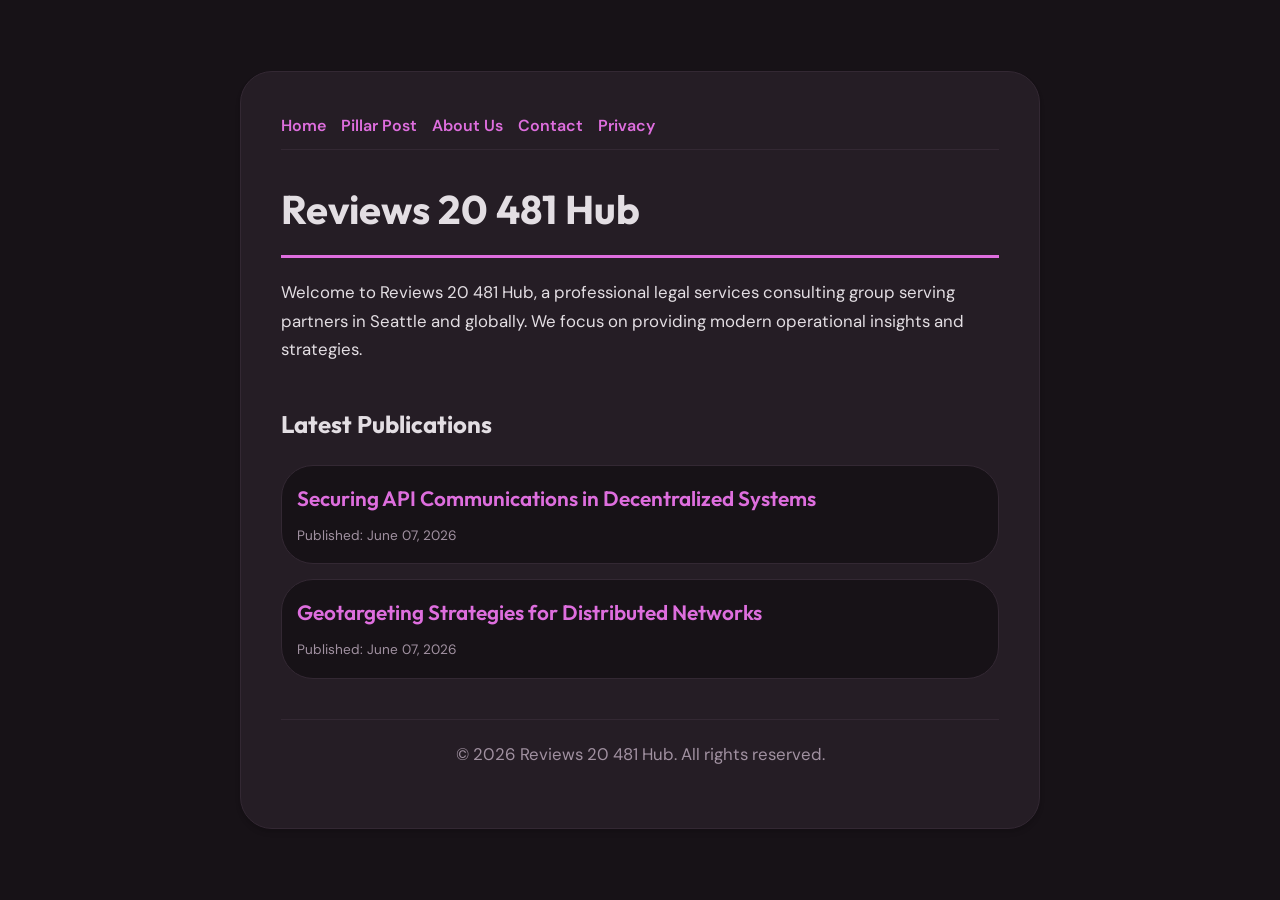
<file: index.html>
<!DOCTYPE html>
<html lang="en">
<head>
    <meta charset="UTF-8">
    <meta name="viewport" content="width=device-width, initial-scale=1.0">
    <title>Reviews 20 481 Hub | Legal Services - Seattle</title>
    <meta name="description" content="Welcome to Reviews 20 481 Hub, a professional legal services consulting group serving partners in Seattle and globally. We focus on providing modern operational insights and strategies.">
    <meta name="geo.region" content="US-WA" />
    <meta name="geo.placename" content="Seattle" />
    <meta name="geo.position" content="47.6062;-122.3321" />
    <meta name="ICBM" content="47.6062, -122.3321" />
    <link rel="stylesheet" href="style.css">
    <script type="application/ld+json">
{
  "@context": "https://schema.org",
  "@type": "LocalBusiness",
  "name": "Reviews 20 481 Hub",
  "url": "https://reviews-20-481.github.io",
  "telephone": "+1-206-555-0155",
  "address": {
    "@type": "PostalAddress",
    "addressLocality": "Seattle",
    "addressRegion": "WA",
    "postalCode": "98101",
    "addressCountry": "US"
  },
  "geo": {
    "@type": "GeoCoordinates",
    "latitude": 47.6062,
    "longitude": -122.3321
  }
}
</script>
</head>
<body>
    
        <div class="container" style="max-width: 800px;">
            <nav style="display: flex; gap: 15px; margin-bottom: 25px; border-bottom: 1px solid var(--border-color); padding-bottom: 10px; overflow-x: auto; flex-wrap: wrap;">
            <a href="index.html">Home</a>
            <a href="securing-api-communications-in-decentralized-systems.html">Pillar Post</a>
            <a href="about.html">About Us</a>
            <a href="contact.html">Contact</a>
            <a href="privacy.html">Privacy</a>
        </nav>
            <h1>Reviews 20 481 Hub</h1>
            <p>Welcome to Reviews 20 481 Hub, a professional legal services consulting group serving partners in Seattle and globally. We focus on providing modern operational insights and strategies.</p>
            <h2 style="margin-top: 40px;">Latest Publications</h2>
            <ul style="list-style-type: none; padding-left: 0;">
                <li style="background: var(--bg-color); padding: 15px; border-radius: var(--border-radius); border: 1px solid var(--border-color); margin-bottom: 15px;">
                <h3 style="margin-bottom: 5px; font-size: 1.3rem;"><a href="securing-api-communications-in-decentralized-systems.html">Securing API Communications in Decentralized Systems</a></h3>
                <span style="font-size:0.85rem; color: var(--muted-text)">Published: June 07, 2026</span>
            </li>
<li style="background: var(--bg-color); padding: 15px; border-radius: var(--border-radius); border: 1px solid var(--border-color); margin-bottom: 15px;">
                <h3 style="margin-bottom: 5px; font-size: 1.3rem;"><a href="geotargeting-strategies-for-distributed-networks.html">Geotargeting Strategies for Distributed Networks</a></h3>
                <span style="font-size:0.85rem; color: var(--muted-text)">Published: June 07, 2026</span>
            </li>

            </ul>
            <footer>
                <p>&copy; 2026 Reviews 20 481 Hub. All rights reserved.</p>
            </footer>
        </div>
        
</body>
</html>
</file>
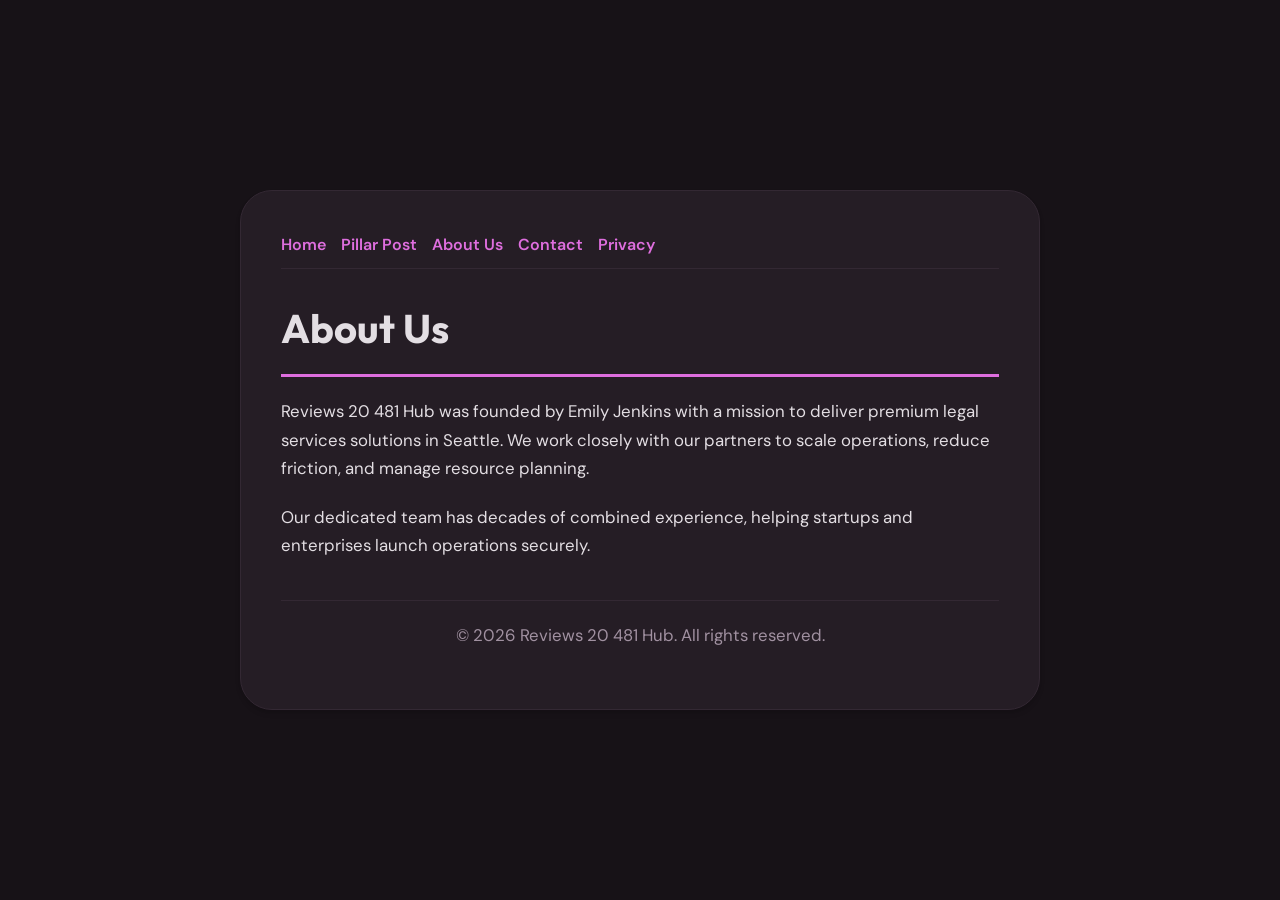
<file: about.html>
<!DOCTYPE html>
<html lang="en">
<head>
    <meta charset="UTF-8">
    <meta name="viewport" content="width=device-width, initial-scale=1.0">
    <title>About Us | Reviews 20 481 Hub</title>
    <meta name="description" content="Reviews 20 481 Hub was founded by Emily Jenkins with a mission to deliver premium legal services solutions in Seattle. We work closely with our partners to scale operations, reduce friction, and manage resource planning.">
    <meta name="geo.region" content="US-WA" />
    <meta name="geo.placename" content="Seattle" />
    <meta name="geo.position" content="47.6062;-122.3321" />
    <meta name="ICBM" content="47.6062, -122.3321" />
    <link rel="stylesheet" href="style.css">
</head>
<body>
    
        <div class="container" style="max-width: 800px;">
            <nav style="display: flex; gap: 15px; margin-bottom: 25px; border-bottom: 1px solid var(--border-color); padding-bottom: 10px; overflow-x: auto; flex-wrap: wrap;">
            <a href="index.html">Home</a>
            <a href="securing-api-communications-in-decentralized-systems.html">Pillar Post</a>
            <a href="about.html">About Us</a>
            <a href="contact.html">Contact</a>
            <a href="privacy.html">Privacy</a>
        </nav>
            <h1>About Us</h1>
            <p>Reviews 20 481 Hub was founded by Emily Jenkins with a mission to deliver premium legal services solutions in Seattle. We work closely with our partners to scale operations, reduce friction, and manage resource planning.</p>
            <p>Our dedicated team has decades of combined experience, helping startups and enterprises launch operations securely.</p>
            <footer>
                <p>&copy; 2026 Reviews 20 481 Hub. All rights reserved.</p>
            </footer>
        </div>
        
</body>
</html>
</file>
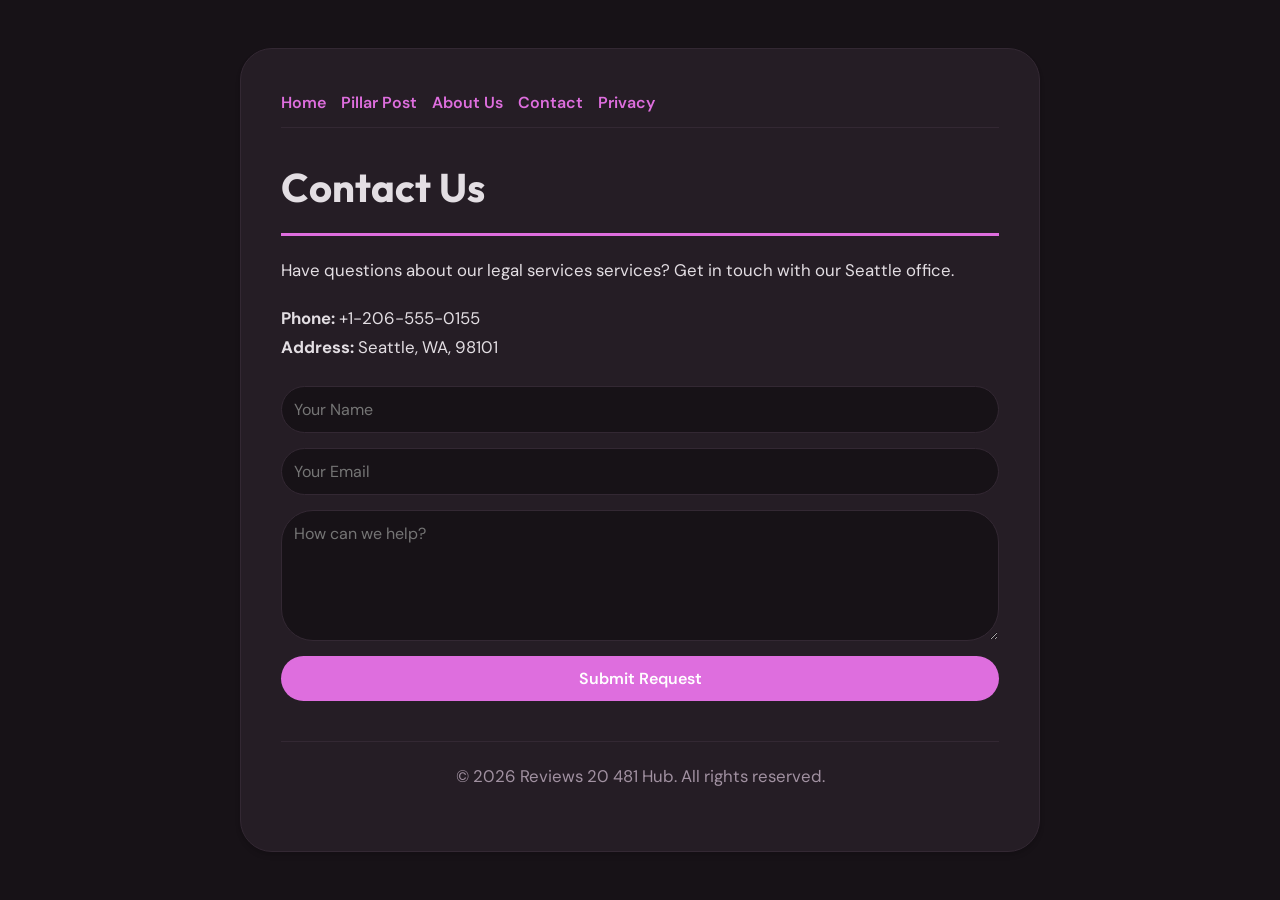
<file: contact.html>
<!DOCTYPE html>
<html lang="en">
<head>
    <meta charset="UTF-8">
    <meta name="viewport" content="width=device-width, initial-scale=1.0">
    <title>Contact Us | Reviews 20 481 Hub</title>
    <meta name="description" content="Have questions about our legal services services? Get in touch with our Seattle office.">
    <meta name="geo.region" content="US-WA" />
    <meta name="geo.placename" content="Seattle" />
    <meta name="geo.position" content="47.6062;-122.3321" />
    <meta name="ICBM" content="47.6062, -122.3321" />
    <link rel="stylesheet" href="style.css">
</head>
<body>
    
        <div class="container" style="max-width: 800px;">
            <nav style="display: flex; gap: 15px; margin-bottom: 25px; border-bottom: 1px solid var(--border-color); padding-bottom: 10px; overflow-x: auto; flex-wrap: wrap;">
            <a href="index.html">Home</a>
            <a href="securing-api-communications-in-decentralized-systems.html">Pillar Post</a>
            <a href="about.html">About Us</a>
            <a href="contact.html">Contact</a>
            <a href="privacy.html">Privacy</a>
        </nav>
            <h1>Contact Us</h1>
            <p>Have questions about our legal services services? Get in touch with our Seattle office.</p>
            <p><strong>Phone:</strong> +1-206-555-0155<br><strong>Address:</strong> Seattle, WA, 98101</p>
            <form action="https://formspree.io/f/placeholder" method="POST">
                <input type="text" name="name" placeholder="Your Name" required>
                <input type="email" name="email" placeholder="Your Email" required>
                <textarea name="message" placeholder="How can we help?" rows="5" required></textarea>
                <button type="submit">Submit Request</button>
            </form>
            <footer>
                <p>&copy; 2026 Reviews 20 481 Hub. All rights reserved.</p>
            </footer>
        </div>
        
</body>
</html>
</file>
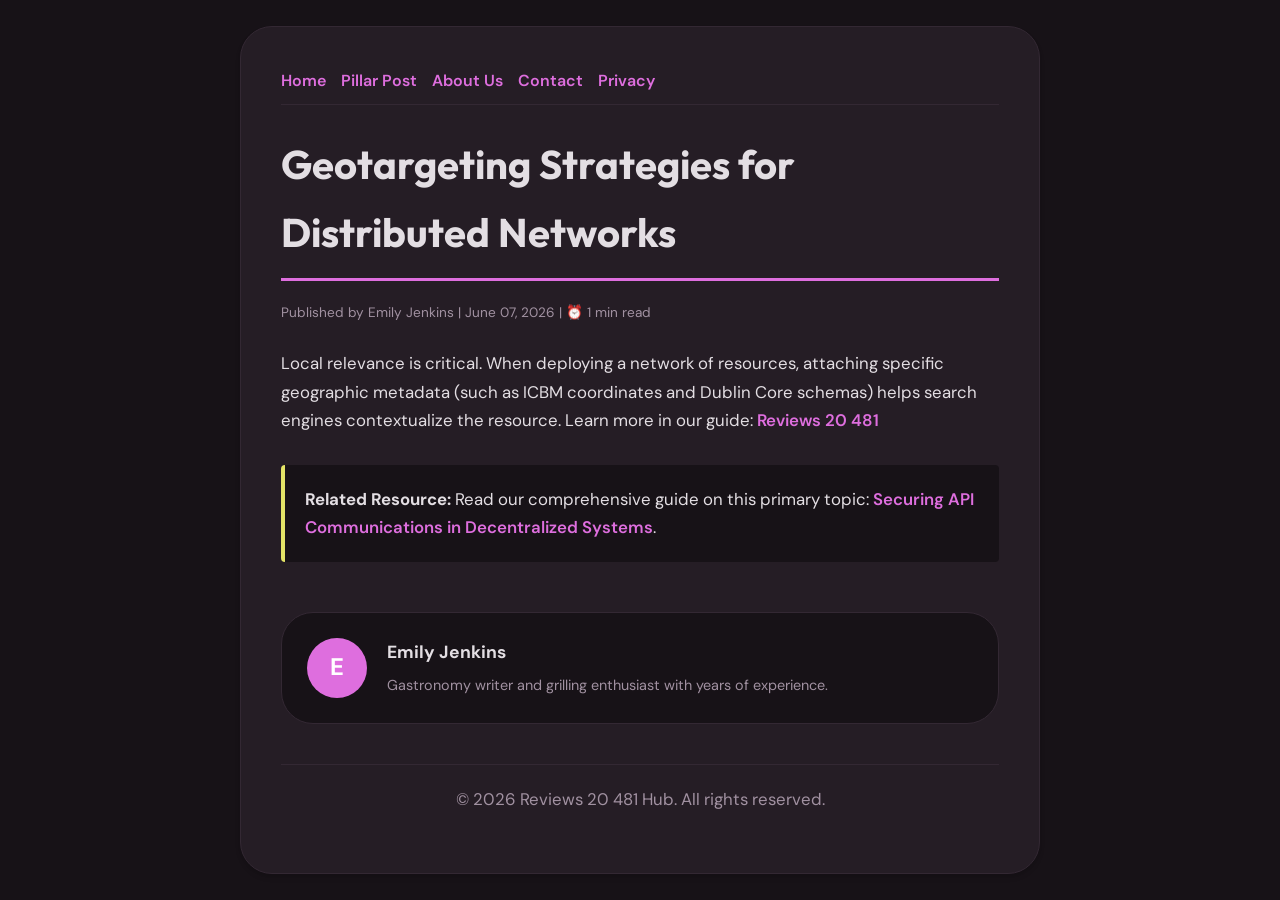
<file: geotargeting-strategies-for-distributed-networks.html>
<!DOCTYPE html>
<html lang="en">
<head>
    <meta charset="UTF-8">
    <meta name="viewport" content="width=device-width, initial-scale=1.0">
    <title>Geotargeting Strategies for Distributed Networks - Reviews 20 481 Hub</title>
    <meta name="description" content="Geotargeting Strategies for Distributed Networks">
    <meta name="geo.region" content="US-WA" />
    <meta name="geo.placename" content="Seattle" />
    <meta name="geo.position" content="47.6062;-122.3321" />
    <meta name="ICBM" content="47.6062, -122.3321" />
    <link rel="stylesheet" href="style.css">
</head>
<body>
    
            <div class="container" style="max-width: 800px;">
                <nav style="display: flex; gap: 15px; margin-bottom: 25px; border-bottom: 1px solid var(--border-color); padding-bottom: 10px; overflow-x: auto; flex-wrap: wrap;">
            <a href="index.html">Home</a>
            <a href="securing-api-communications-in-decentralized-systems.html">Pillar Post</a>
            <a href="about.html">About Us</a>
            <a href="contact.html">Contact</a>
            <a href="privacy.html">Privacy</a>
        </nav>
                <h1>Geotargeting Strategies for Distributed Networks</h1>
                <div style="font-size:0.85rem; color: var(--muted-text); margin-bottom: 25px;">
                    Published by Emily Jenkins | June 07, 2026 | ⏰ 1 min read
                </div>
                <article style="margin-top: 20px;">
                    <p>Local relevance is critical. When deploying a network of resources, attaching specific geographic metadata (such as ICBM coordinates and Dublin Core schemas) helps search engines contextualize the resource. Learn more in our guide: <a href="https://daily-20-246.pages.dev/innovations-in-digital-operations-and-cloud-infrastructure.html">Reviews 20 481</a></p>
                    <div class="link-resource" style="margin-top: 30px; padding: 20px; border-left: 4px solid var(--accent-color); background: var(--bg-color); border-radius: 4px;"><p style="margin: 0;"><strong>Related Resource:</strong> Read our comprehensive guide on this primary topic: <a href="securing-api-communications-in-decentralized-systems.html">Securing API Communications in Decentralized Systems</a>.</p></div>
                </article>
                
            <div class="author-box" style="margin-top: 50px; padding: 25px; background: var(--bg-color); border: 1px solid var(--border-color); border-radius: var(--border-radius); display: flex; gap: 20px; align-items: center;">
                <div style="width: 60px; height: 60px; border-radius: 50%; background: var(--primary-color); display: flex; align-items: center; justify-content: center; color: white; font-weight: bold; font-size: 1.5rem;">E</div>
                <div>
                    <h4 style="margin-bottom: 5px; font-weight: bold; font-size: 1.1rem;">Emily Jenkins</h4>
                    <p style="margin: 0; font-size: 0.9rem; color: var(--muted-text);">Gastronomy writer and grilling enthusiast with years of experience.</p>
                </div>
            </div>
            
                <footer>
                    <p>&copy; 2026 Reviews 20 481 Hub. All rights reserved.</p>
                </footer>
            </div>
            
</body>
</html>
</file>
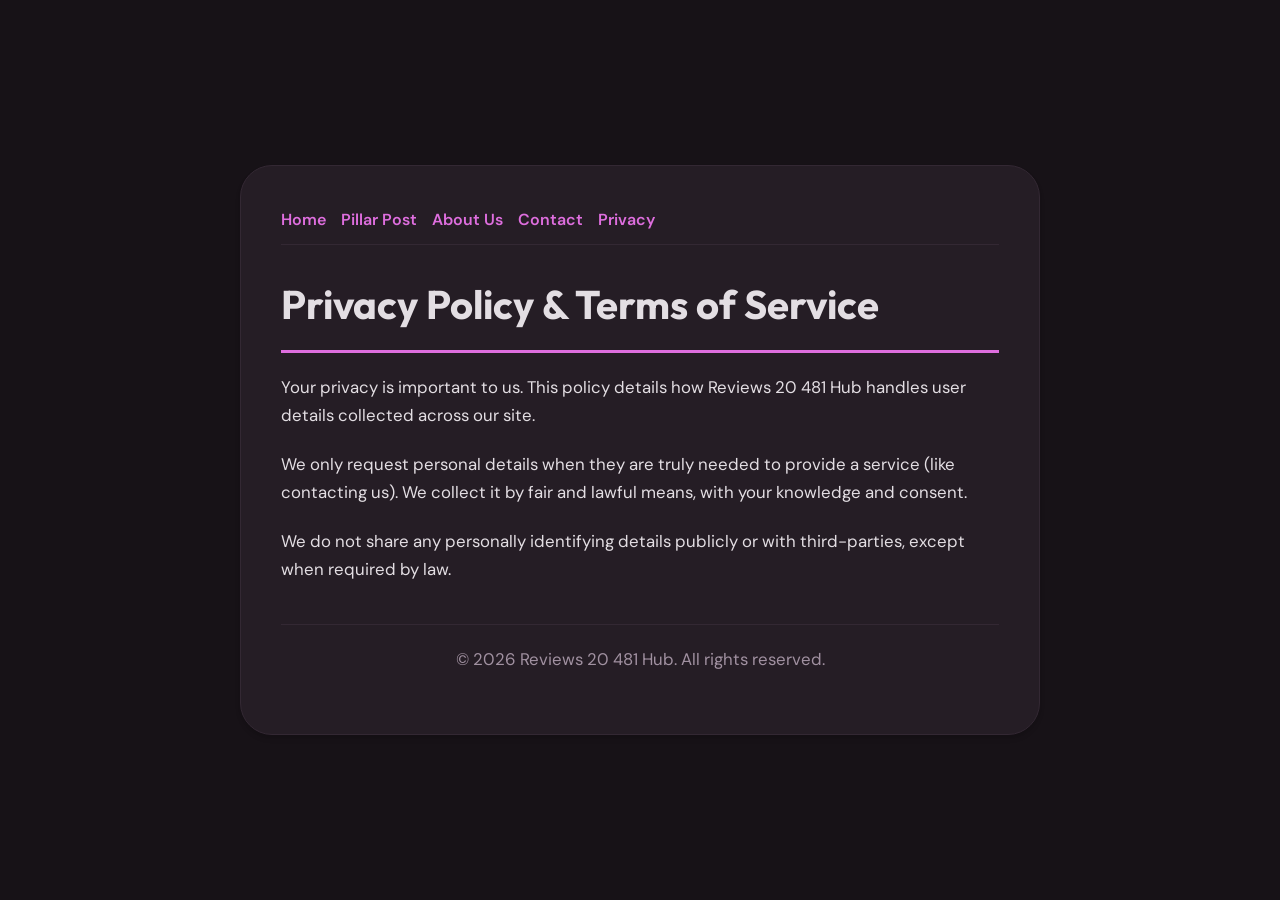
<file: privacy.html>
<!DOCTYPE html>
<html lang="en">
<head>
    <meta charset="UTF-8">
    <meta name="viewport" content="width=device-width, initial-scale=1.0">
    <title>Privacy Policy & Terms of Service - Reviews 20 481 Hub</title>
    <meta name="description" content="Your privacy is important to us. This policy details how Reviews 20 481 Hub handles user details collected across our site.">
    <meta name="geo.region" content="US-WA" />
    <meta name="geo.placename" content="Seattle" />
    <meta name="geo.position" content="47.6062;-122.3321" />
    <meta name="ICBM" content="47.6062, -122.3321" />
    <link rel="stylesheet" href="style.css">
</head>
<body>
    
        <div class="container" style="max-width: 800px;">
            <nav style="display: flex; gap: 15px; margin-bottom: 25px; border-bottom: 1px solid var(--border-color); padding-bottom: 10px; overflow-x: auto; flex-wrap: wrap;">
            <a href="index.html">Home</a>
            <a href="securing-api-communications-in-decentralized-systems.html">Pillar Post</a>
            <a href="about.html">About Us</a>
            <a href="contact.html">Contact</a>
            <a href="privacy.html">Privacy</a>
        </nav>
            <h1>Privacy Policy & Terms of Service</h1>
            <p>Your privacy is important to us. This policy details how Reviews 20 481 Hub handles user details collected across our site.</p>
            <p>We only request personal details when they are truly needed to provide a service (like contacting us). We collect it by fair and lawful means, with your knowledge and consent.</p>
            <p>We do not share any personally identifying details publicly or with third-parties, except when required by law.</p>
            <footer>
                <p>&copy; 2026 Reviews 20 481 Hub. All rights reserved.</p>
            </footer>
        </div>
        
</body>
</html>
</file>
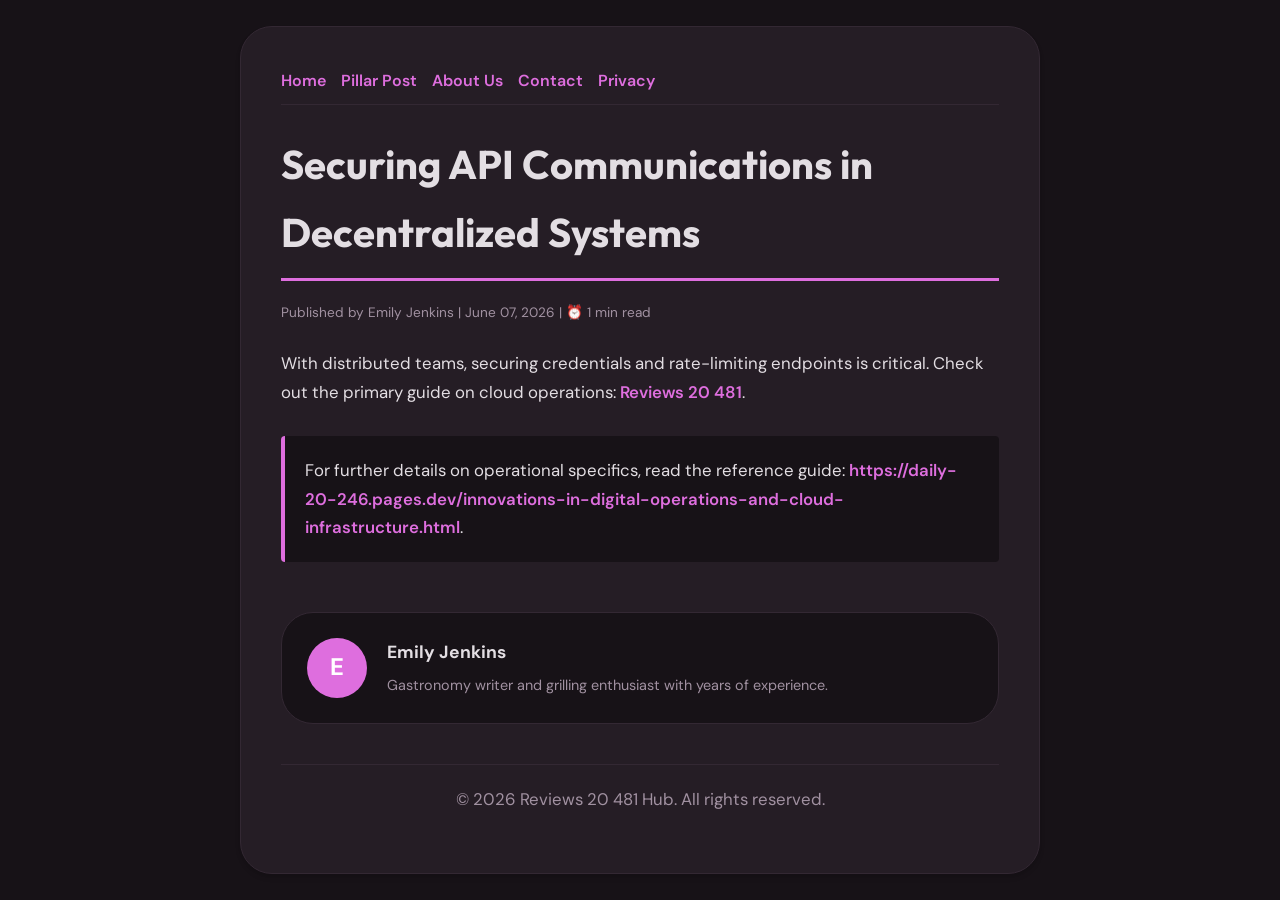
<file: securing-api-communications-in-decentralized-systems.html>
<!DOCTYPE html>
<html lang="en">
<head>
    <meta charset="UTF-8">
    <meta name="viewport" content="width=device-width, initial-scale=1.0">
    <title>Securing API Communications in Decentralized Systems - Reviews 20 481 Hub</title>
    <meta name="description" content="Securing API Communications in Decentralized Systems">
    <meta name="geo.region" content="US-WA" />
    <meta name="geo.placename" content="Seattle" />
    <meta name="geo.position" content="47.6062;-122.3321" />
    <meta name="ICBM" content="47.6062, -122.3321" />
    <link rel="stylesheet" href="style.css">
</head>
<body>
    
            <div class="container" style="max-width: 800px;">
                <nav style="display: flex; gap: 15px; margin-bottom: 25px; border-bottom: 1px solid var(--border-color); padding-bottom: 10px; overflow-x: auto; flex-wrap: wrap;">
            <a href="index.html">Home</a>
            <a href="securing-api-communications-in-decentralized-systems.html">Pillar Post</a>
            <a href="about.html">About Us</a>
            <a href="contact.html">Contact</a>
            <a href="privacy.html">Privacy</a>
        </nav>
                <h1>Securing API Communications in Decentralized Systems</h1>
                <div style="font-size:0.85rem; color: var(--muted-text); margin-bottom: 25px;">
                    Published by Emily Jenkins | June 07, 2026 | ⏰ 1 min read
                </div>
                <article style="margin-top: 20px;">
                    <p>With distributed teams, securing credentials and rate-limiting endpoints is critical. Check out the primary guide on cloud operations: <a href="https://daily-20-246.pages.dev/innovations-in-digital-operations-and-cloud-infrastructure.html">Reviews 20 481</a>.</p>
                    <div class="link-resource" style="margin-top: 30px; padding: 20px; border-left: 4px solid var(--primary-color); background: var(--bg-color); border-radius: 4px;"><p style="margin: 0;">For further details on operational specifics, read the reference guide: <strong><a href="https://daily-20-246.pages.dev/innovations-in-digital-operations-and-cloud-infrastructure.html">https://daily-20-246.pages.dev/innovations-in-digital-operations-and-cloud-infrastructure.html</a></strong>.</p></div>
                </article>
                
            <div class="author-box" style="margin-top: 50px; padding: 25px; background: var(--bg-color); border: 1px solid var(--border-color); border-radius: var(--border-radius); display: flex; gap: 20px; align-items: center;">
                <div style="width: 60px; height: 60px; border-radius: 50%; background: var(--primary-color); display: flex; align-items: center; justify-content: center; color: white; font-weight: bold; font-size: 1.5rem;">E</div>
                <div>
                    <h4 style="margin-bottom: 5px; font-weight: bold; font-size: 1.1rem;">Emily Jenkins</h4>
                    <p style="margin: 0; font-size: 0.9rem; color: var(--muted-text);">Gastronomy writer and grilling enthusiast with years of experience.</p>
                </div>
            </div>
            
                <footer>
                    <p>&copy; 2026 Reviews 20 481 Hub. All rights reserved.</p>
                </footer>
            </div>
            
</body>
</html>
</file>
<file: style.css>
@import url('https://fonts.googleapis.com/css2?family=Outfit:wght@700&family=DM+Sans:wght@400;600&display=swap');

:root {
    --bg-color: hsl(300, 12%, 8%);
    --card-bg: hsl(300, 12%, 13%);
    --text-color: hsl(300, 8%, 88%);
    --muted-text: hsl(300, 8%, 60%);
    --primary-color: hsl(300, 63%, 65%);
    --accent-color: hsl(60, 70%, 65%);
    --border-color: hsl(300, 12%, 18%);
    --border-radius: 32px;
    --shadow: 0 4px 6px -1px rgba(0, 0, 0, 0.1), 0 2px 4px -1px rgba(0, 0, 0, 0.06);
    --font-headline: 'Outfit', sans-serif;
    --font-body: 'DM Sans', sans-serif;
}

* {
    box-sizing: border-box;
    margin: 0;
    padding: 0;
}

body {
    background-color: var(--bg-color);
    color: var(--text-color);
    font-family: var(--font-body);
    line-height: 1.7;
    padding: 20px;
    display: flex;
    justify-content: center;
    min-height: 100vh;
}

a {
    color: var(--primary-color);
    text-decoration: none;
    font-weight: 600;
    transition: color 0.2s ease;
}

a:hover {
    color: var(--accent-color);
    text-decoration: underline;
}

.container {
    width: 100%;
    max-width: 900px;
    background: var(--card-bg);
    border: 1px solid var(--border-color);
    border-radius: var(--border-radius);
    padding: 40px;
    box-shadow: var(--shadow);
    margin: auto;
}

h1, h2, h3 {
    font-family: var(--font-headline);
    margin-bottom: 20px;
    color: var(--text-color);
}

h1 {
    font-size: 2.5rem;
    border-bottom: 3px solid var(--primary-color);
    padding-bottom: 12px;
}

p {
    margin-bottom: 20px;
    font-size: 1.05rem;
}

ul {
    margin-bottom: 20px;
    padding-left: 20px;
}

li {
    margin-bottom: 8px;
}

form {
    display: flex;
    flex-direction: column;
    gap: 15px;
    margin-top: 25px;
}

input, textarea, button {
    padding: 12px;
    border: 1px solid var(--border-color);
    border-radius: var(--border-radius);
    font-family: var(--font-body);
    font-size: 1rem;
    background: var(--bg-color);
    color: var(--text-color);
}

button {
    background: var(--primary-color);
    color: white;
    font-weight: 600;
    border: none;
    cursor: pointer;
    transition: background 0.2s ease;
}

button:hover {
    background: var(--accent-color);
}

footer {
    margin-top: 40px;
    border-top: 1px solid var(--border-color);
    padding-top: 20px;
    font-size: 0.9rem;
    color: var(--muted-text);
    text-align: center;
}
</file>
